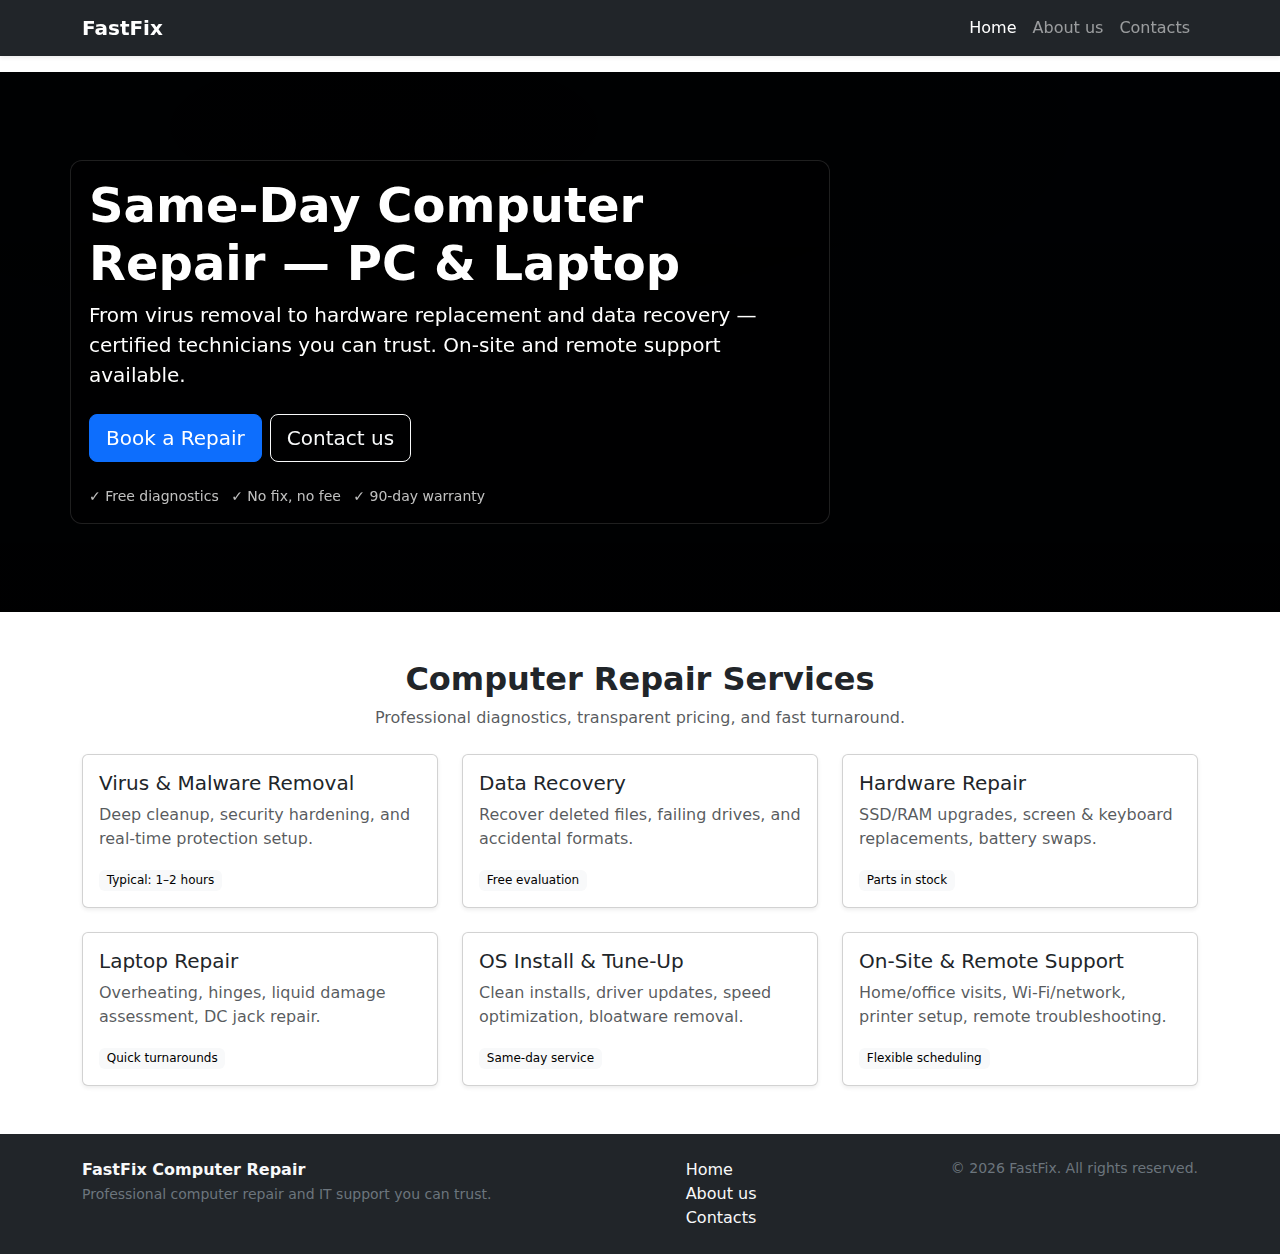
<file: index.html>
<!doctype html>
<html lang="en">
<head>
  <meta charset="utf-8" />
  <meta name="viewport" content="width=device-width, initial-scale=1" />
  <title>FastFix Computer Repair | Same‑Day PC & Laptop Service</title>
  <meta name="description" content="Fast, reliable computer repair for PCs and laptops. Virus removal, data recovery, hardware repairs, and on‑site support. Same‑day service available." />
  <link rel="canonical" href="./index.html" />
  <link href="https://cdn.jsdelivr.net/npm/bootstrap@5.3.3/dist/css/bootstrap.min.css" rel="stylesheet" />
  <link rel="stylesheet" href="style.css" />
</head>
<body>
  <!-- Navbar -->
  <nav class="navbar navbar-expand-lg navbar-dark bg-dark fixed-top shadow-sm">
    <div class="container">
      <a class="navbar-brand fw-bold" href="index.html">FastFix</a>
      <button class="navbar-toggler" type="button" data-bs-toggle="collapse" data-bs-target="#mainNav" aria-controls="mainNav" aria-expanded="false" aria-label="Toggle navigation">
        <span class="navbar-toggler-icon"></span>
      </button>
      <div class="collapse navbar-collapse" id="mainNav">
        <ul class="navbar-nav ms-auto">
          <li class="nav-item"><a class="nav-link active" aria-current="page" href="index.html">Home</a></li>
          <li class="nav-item"><a class="nav-link" href="about.html">About us</a></li>
          <li class="nav-item"><a class="nav-link" href="contacts.html">Contacts</a></li>
        </ul>
      </div>
    </div>
  </nav>

  <!-- Hero -->
  <header class="hero text-white">
    <div class="hero-bg" style="background-image: url('https://images.unsplash.com/photo-1518779578993-ec3579fee39f?auto=format&fit=crop&w=1600&q=80');"></div>
    <div class="hero-overlay"></div>
    <div class="container position-relative">
      <div class="row align-items-center min-vh-60 py-5">
        <div class="col-lg-8">
          <h1 class="display-5 fw-semibold">Same‑Day Computer Repair — PC & Laptop</h1>
          <p class="lead mb-4">From virus removal to hardware replacement and data recovery — certified technicians you can trust. On‑site and remote support available.</p>
          <div class="d-flex gap-2">
            <a href="contacts.html#contact-form" class="btn btn-primary btn-lg">Book a Repair</a>
            <a href="contacts.html" class="btn btn-outline-light btn-lg">Contact us</a>
          </div>
          <ul class="list-inline mt-4 mb-0 small opacity-75">
            <li class="list-inline-item">✓ Free diagnostics</li>
            <li class="list-inline-item">✓ No fix, no fee</li>
            <li class="list-inline-item">✓ 90‑day warranty</li>
          </ul>
        </div>
      </div>
    </div>
  </header>

  <!-- Services (Bootstrap Cards) -->
  <section class="py-5">
    <div class="container">
      <div class="text-center mb-4">
        <h2 class="fw-semibold">Computer Repair Services</h2>
        <p class="text-muted mb-0">Professional diagnostics, transparent pricing, and fast turnaround.</p>
      </div>
      <div class="row g-4">
        <div class="col-12 col-sm-6 col-lg-4">
          <div class="card h-100 shadow-sm">
            <div class="card-body">
              <h5 class="card-title">Virus & Malware Removal</h5>
              <p class="card-text text-muted">Deep cleanup, security hardening, and real‑time protection setup.</p>
              <span class="badge text-bg-light">Typical: 1–2 hours</span>
            </div>
          </div>
        </div>
        <div class="col-12 col-sm-6 col-lg-4">
          <div class="card h-100 shadow-sm">
            <div class="card-body">
              <h5 class="card-title">Data Recovery</h5>
              <p class="card-text text-muted">Recover deleted files, failing drives, and accidental formats.</p>
              <span class="badge text-bg-light">Free evaluation</span>
            </div>
          </div>
        </div>
        <div class="col-12 col-sm-6 col-lg-4">
          <div class="card h-100 shadow-sm">
            <div class="card-body">
              <h5 class="card-title">Hardware Repair</h5>
              <p class="card-text text-muted">SSD/RAM upgrades, screen & keyboard replacements, battery swaps.</p>
              <span class="badge text-bg-light">Parts in stock</span>
            </div>
          </div>
        </div>
        <div class="col-12 col-sm-6 col-lg-4">
          <div class="card h-100 shadow-sm">
            <div class="card-body">
              <h5 class="card-title">Laptop Repair</h5>
              <p class="card-text text-muted">Overheating, hinges, liquid damage assessment, DC jack repair.</p>
              <span class="badge text-bg-light">Quick turnarounds</span>
            </div>
          </div>
        </div>
        <div class="col-12 col-sm-6 col-lg-4">
          <div class="card h-100 shadow-sm">
            <div class="card-body">
              <h5 class="card-title">OS Install & Tune‑Up</h5>
              <p class="card-text text-muted">Clean installs, driver updates, speed optimization, bloatware removal.</p>
              <span class="badge text-bg-light">Same‑day service</span>
            </div>
          </div>
        </div>
        <div class="col-12 col-sm-6 col-lg-4">
          <div class="card h-100 shadow-sm">
            <div class="card-body">
              <h5 class="card-title">On‑Site & Remote Support</h5>
              <p class="card-text text-muted">Home/office visits, Wi‑Fi/network, printer setup, remote troubleshooting.</p>
              <span class="badge text-bg-light">Flexible scheduling</span>
            </div>
          </div>
        </div>
      </div>
    </div>
  </section>

  <!-- Footer -->
  <footer class="bg-dark text-light py-4 mt-auto">
    <div class="container d-flex flex-column flex-md-row justify-content-between align-items-start gap-3">
      <div>
        <div class="fw-bold">FastFix Computer Repair</div>
        <small class="text-secondary">Professional computer repair and IT support you can trust.</small>
      </div>
      <div>
        <ul class="list-unstyled mb-0">
          <li><a class="link-light link-opacity-75-hover" href="index.html">Home</a></li>
          <li><a class="link-light link-opacity-75-hover" href="about.html">About us</a></li>
          <li><a class="link-light link-opacity-75-hover" href="contacts.html">Contacts</a></li>
        </ul>
      </div>
      <div class="text-secondary small">&copy; <span id="year"></span> FastFix. All rights reserved.</div>
    </div>
  </footer>

  <script>
    document.getElementById('year').textContent = new Date().getFullYear();
  </script>
  <script src="https://cdn.jsdelivr.net/npm/bootstrap@5.3.3/dist/js/bootstrap.bundle.min.js"></script>
</body>
</html>
</file>
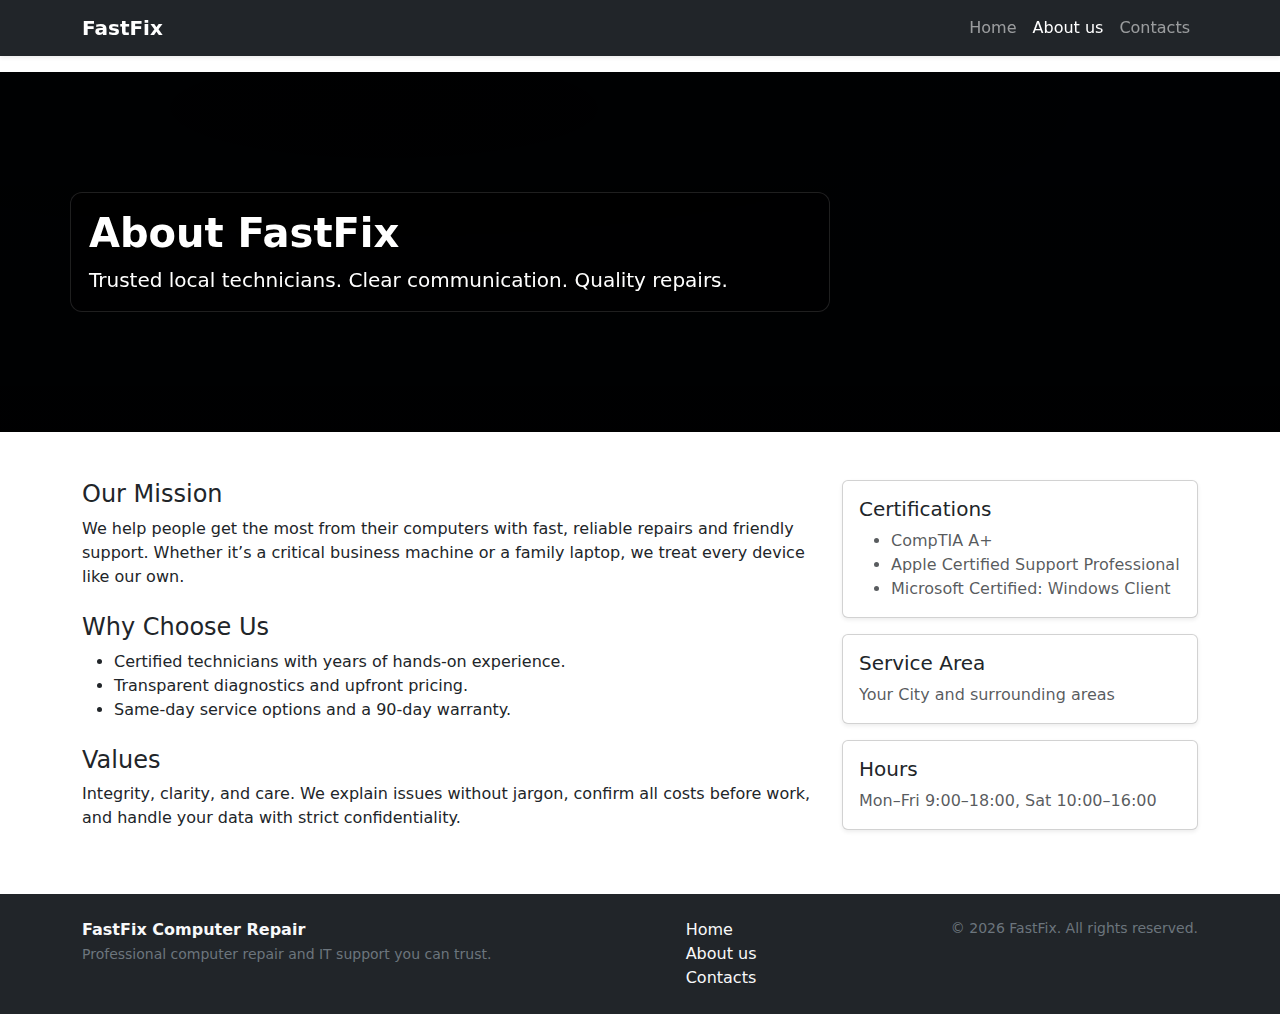
<file: about.html>
<!doctype html>
<html lang="en">
<head>
  <meta charset="utf-8" />
  <meta name="viewport" content="width=device-width, initial-scale=1" />
  <title>About Us | FastFix Computer Repair</title>
  <meta name="description" content="Learn about FastFix Computer Repair — our mission, certifications, and team." />
  <link rel="canonical" href="./about.html" />
  <link href="https://cdn.jsdelivr.net/npm/bootstrap@5.3.3/dist/css/bootstrap.min.css" rel="stylesheet" />
  <link rel="stylesheet" href="style.css" />
</head>
<body>
  <!-- Navbar -->
  <nav class="navbar navbar-expand-lg navbar-dark bg-dark fixed-top shadow-sm">
    <div class="container">
      <a class="navbar-brand fw-bold" href="index.html">FastFix</a>
      <button class="navbar-toggler" type="button" data-bs-toggle="collapse" data-bs-target="#mainNav" aria-controls="mainNav" aria-expanded="false" aria-label="Toggle navigation">
        <span class="navbar-toggler-icon"></span>
      </button>
      <div class="collapse navbar-collapse" id="mainNav">
        <ul class="navbar-nav ms-auto">
          <li class="nav-item"><a class="nav-link" href="index.html">Home</a></li>
          <li class="nav-item"><a class="nav-link active" aria-current="page" href="about.html">About us</a></li>
          <li class="nav-item"><a class="nav-link" href="contacts.html">Contacts</a></li>
        </ul>
      </div>
    </div>
  </nav>

  <!-- Hero (smaller) -->
  <header class="hero hero--sm text-white">
    <div class="hero-bg" style="background-image: url('https://images.unsplash.com/photo-1517336714731-489689fd1ca8?auto=format&fit=crop&w=1600&q=80');"></div>
    <div class="hero-overlay"></div>
    <div class="container position-relative">
      <div class="row align-items-center min-vh-40 py-5">
        <div class="col-lg-8">
          <h1 class="display-6 fw-semibold">About FastFix</h1>
          <p class="lead mb-0">Trusted local technicians. Clear communication. Quality repairs.</p>
        </div>
      </div>
    </div>
  </header>

  <!-- Content -->
  <main class="py-5">
    <div class="container">
      <div class="row g-4">
        <div class="col-lg-8">
          <h2 class="h4">Our Mission</h2>
          <p>We help people get the most from their computers with fast, reliable repairs and friendly support. Whether it’s a critical business machine or a family laptop, we treat every device like our own.</p>

          <h2 class="h4 mt-4">Why Choose Us</h2>
          <ul>
            <li>Certified technicians with years of hands‑on experience.</li>
            <li>Transparent diagnostics and upfront pricing.</li>
            <li>Same‑day service options and a 90‑day warranty.</li>
          </ul>

          <h2 class="h4 mt-4">Values</h2>
          <p>Integrity, clarity, and care. We explain issues without jargon, confirm all costs before work, and handle your data with strict confidentiality.</p>
        </div>
        <div class="col-lg-4">
          <div class="card shadow-sm">
            <div class="card-body">
              <h5 class="card-title">Certifications</h5>
              <ul class="mb-0 text-muted">
                <li>CompTIA A+</li>
                <li>Apple Certified Support Professional</li>
                <li>Microsoft Certified: Windows Client</li>
              </ul>
            </div>
          </div>
          <div class="card shadow-sm mt-3">
            <div class="card-body">
              <h5 class="card-title">Service Area</h5>
              <p class="mb-0 text-muted">Your City and surrounding areas</p>
            </div>
          </div>
          <div class="card shadow-sm mt-3">
            <div class="card-body">
              <h5 class="card-title">Hours</h5>
              <p class="mb-0 text-muted">Mon–Fri 9:00–18:00, Sat 10:00–16:00</p>
            </div>
          </div>
        </div>
      </div>
    </div>
  </main>

  <!-- Footer -->
  <footer class="bg-dark text-light py-4 mt-auto">
    <div class="container d-flex flex-column flex-md-row justify-content-between align-items-start gap-3">
      <div>
        <div class="fw-bold">FastFix Computer Repair</div>
        <small class="text-secondary">Professional computer repair and IT support you can trust.</small>
      </div>
      <div>
        <ul class="list-unstyled mb-0">
          <li><a class="link-light link-opacity-75-hover" href="index.html">Home</a></li>
          <li><a class="link-light link-opacity-75-hover" href="about.html">About us</a></li>
          <li><a class="link-light link-opacity-75-hover" href="contacts.html">Contacts</a></li>
        </ul>
      </div>
      <div class="text-secondary small">&copy; <span id="year"></span> FastFix. All rights reserved.</div>
    </div>
  </footer>

  <script>
    document.getElementById('year').textContent = new Date().getFullYear();
  </script>
  <script src="https://cdn.jsdelivr.net/npm/bootstrap@5.3.3/dist/js/bootstrap.bundle.min.js"></script>
</body>
</html>
</file>
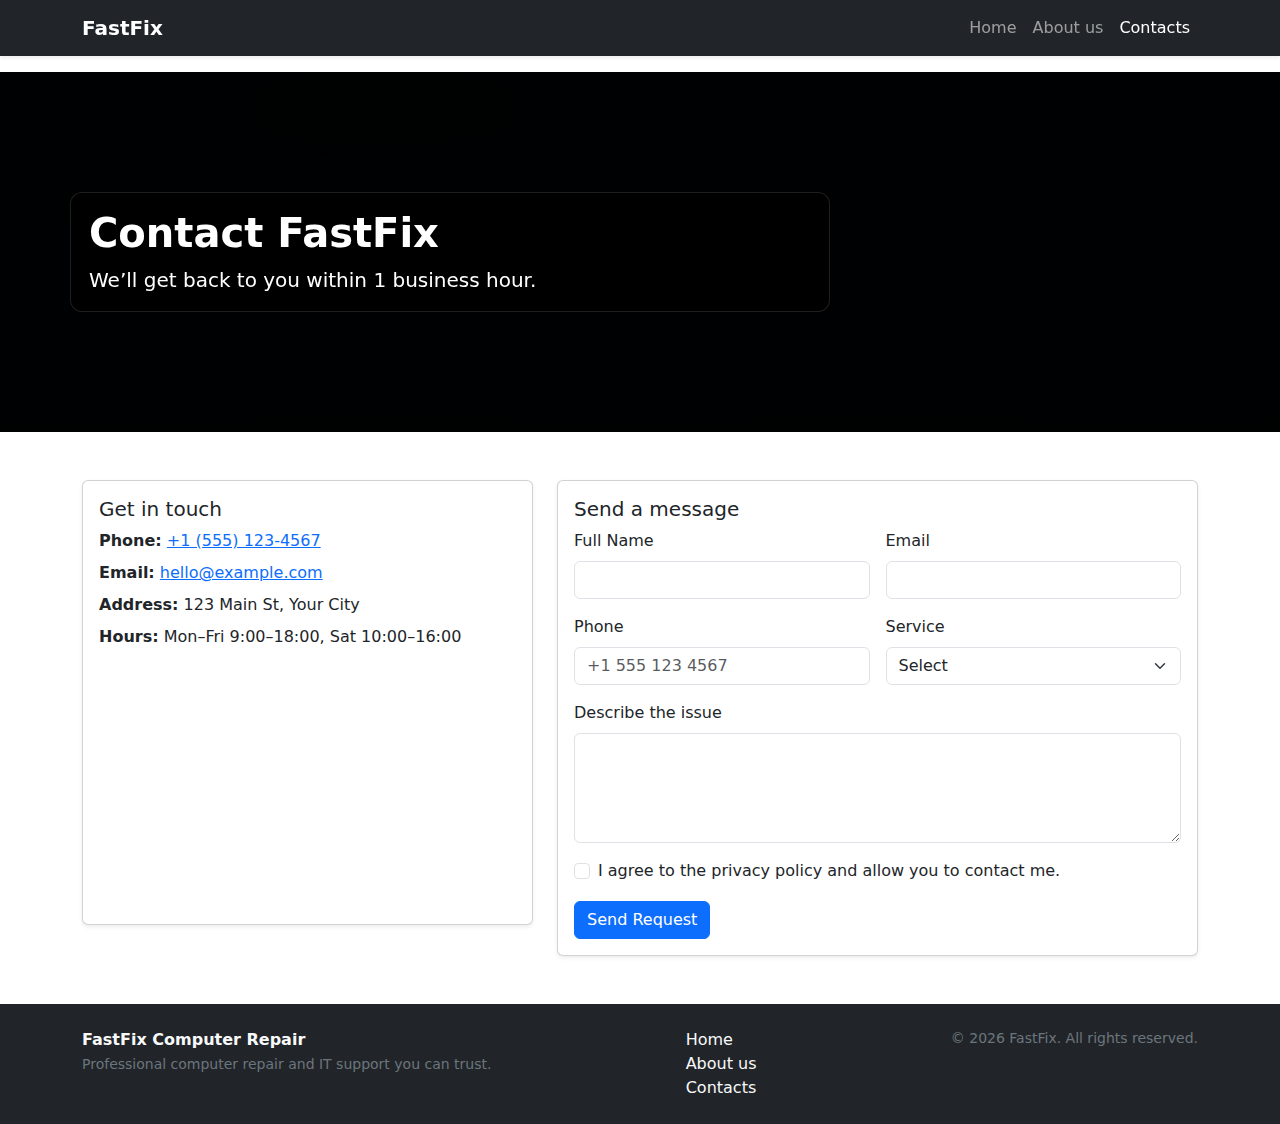
<file: contacts.html>
<!doctype html>
<html lang="en">
<head>
  <meta charset="utf-8" />
  <meta name="viewport" content="width=device-width, initial-scale=1" />
  <title>Contacts | FastFix Computer Repair</title>
  <meta name="description" content="Contact FastFix Computer Repair — phone, email, hours, and contact form." />
  <link rel="canonical" href="./contacts.html" />
  <link href="https://cdn.jsdelivr.net/npm/bootstrap@5.3.3/dist/css/bootstrap.min.css" rel="stylesheet" />
  <link rel="stylesheet" href="style.css" />
</head>
<body>
  <!-- Navbar -->
  <nav class="navbar navbar-expand-lg navbar-dark bg-dark fixed-top shadow-sm">
    <div class="container">
      <a class="navbar-brand fw-bold" href="index.html">FastFix</a>
      <button class="navbar-toggler" type="button" data-bs-toggle="collapse" data-bs-target="#mainNav" aria-controls="mainNav" aria-expanded="false" aria-label="Toggle navigation">
        <span class="navbar-toggler-icon"></span>
      </button>
      <div class="collapse navbar-collapse" id="mainNav">
        <ul class="navbar-nav ms-auto">
          <li class="nav-item"><a class="nav-link" href="index.html">Home</a></li>
          <li class="nav-item"><a class="nav-link" href="about.html">About us</a></li>
          <li class="nav-item"><a class="nav-link active" aria-current="page" href="contacts.html">Contacts</a></li>
        </ul>
      </div>
    </div>
  </nav>

  <!-- Hero (small) -->
  <header class="hero hero--sm text-white">
    <div class="hero-bg" style="background-image: url('https://images.unsplash.com/photo-1520607162513-77705c0f0d4a?auto=format&fit=crop&w=1600&q=80');"></div>
    <div class="hero-overlay"></div>
    <div class="container position-relative">
      <div class="row align-items-center min-vh-40 py-5">
        <div class="col-lg-8">
          <h1 class="display-6 fw-semibold">Contact FastFix</h1>
          <p class="lead mb-0">We’ll get back to you within 1 business hour.</p>
        </div>
      </div>
    </div>
  </header>

  <!-- Contact Details + Form -->
  <main class="py-5">
    <div class="container">
      <div class="row g-4">
        <div class="col-lg-5">
          <div class="card shadow-sm">
            <div class="card-body">
              <h5 class="card-title">Get in touch</h5>
              <ul class="list-unstyled mb-4">
                <li class="mb-2"><strong>Phone:</strong> <a href="tel:+15551234567">+1 (555) 123‑4567</a></li>
                <li class="mb-2"><strong>Email:</strong> <a href="mailto:hello@example.com">hello@example.com</a></li>
                <li class="mb-2"><strong>Address:</strong> 123 Main St, Your City</li>
                <li class="mb-2"><strong>Hours:</strong> Mon–Fri 9:00–18:00, Sat 10:00–16:00</li>
              </ul>
              <div class="ratio ratio-16x9 rounded overflow-hidden">
                <iframe
                  title="Map"
                  src="https://www.openstreetmap.org/export/embed.html?bbox=30.52%2C50.43%2C30.56%2C50.45&amp;layer=mapnik"
                  style="border:0;">
                </iframe>
              </div>
            </div>
          </div>
        </div>

        <div class="col-lg-7">
          <div class="card shadow-sm">
            <div class="card-body">
              <h5 class="card-title">Send a message</h5>
              <form id="contact-form" class="row g-3 needs-validation" novalidate>
                <div class="col-md-6">
                  <label for="name" class="form-label">Full Name</label>
                  <input type="text" class="form-control" id="name" required />
                  <div class="invalid-feedback">Please enter your name.</div>
                </div>
                <div class="col-md-6">
                  <label for="email" class="form-label">Email</label>
                  <input type="email" class="form-control" id="email" required />
                  <div class="invalid-feedback">Please enter a valid email.</div>
                </div>
                <div class="col-md-6">
                  <label for="phone" class="form-label">Phone</label>
                  <input type="tel" class="form-control" id="phone" placeholder="+1 555 123 4567" required />
                  <div class="invalid-feedback">Please enter your phone.</div>
                </div>
                <div class="col-md-6">
                  <label for="service" class="form-label">Service</label>
                  <select id="service" class="form-select" required>
                    <option value="" selected disabled>Select</option>
                    <option>Diagnostics</option>
                    <option>Virus Removal</option>
                    <option>Data Recovery</option>
                    <option>Hardware Repair</option>
                    <option>Remote Support</option>
                  </select>
                  <div class="invalid-feedback">Please choose a service.</div>
                </div>
                <div class="col-12">
                  <label for="message" class="form-label">Describe the issue</label>
                  <textarea id="message" class="form-control" rows="4" required></textarea>
                  <div class="invalid-feedback">Please describe your issue.</div>
                </div>
                <div class="col-12">
                  <div class="form-check">
                    <input class="form-check-input" type="checkbox" id="consent" required />
                    <label class="form-check-label" for="consent">
                      I agree to the privacy policy and allow you to contact me.
                    </label>
                    <div class="invalid-feedback">You must agree before submitting.</div>
                  </div>
                </div>
                <div class="col-12">
                  <button class="btn btn-primary" type="submit">Send Request</button>
                </div>
                <p id="form-success" class="text-success d-none mb-0">Thanks! Your request has been submitted.</p>
              </form>
            </div>
          </div>
        </div>
      </div>
    </div>
  </main>

  <!-- Footer -->
  <footer class="bg-dark text-light py-4 mt-auto">
    <div class="container d-flex flex-column flex-md-row justify-content-between align-items-start gap-3">
      <div>
        <div class="fw-bold">FastFix Computer Repair</div>
        <small class="text-secondary">Professional computer repair and IT support you can trust.</small>
      </div>
      <div>
        <ul class="list-unstyled mb-0">
          <li><a class="link-light link-opacity-75-hover" href="index.html">Home</a></li>
          <li><a class="link-light link-opacity-75-hover" href="about.html">About us</a></li>
          <li><a class="link-light link-opacity-75-hover" href="contacts.html">Contacts</a></li>
        </ul>
      </div>
      <div class="text-secondary small">&copy; <span id="year"></span> FastFix. All rights reserved.</div>
    </div>
  </footer>

  <script>
    // Footer year
    document.getElementById('year').textContent = new Date().getFullYear();

    // Bootstrap validation
    (() => {
      const form = document.getElementById('contact-form');
      const success = document.getElementById('form-success');
      form.addEventListener('submit', event => {
        if (!form.checkValidity()) {
          event.preventDefault();
          event.stopPropagation();
        } else {
          event.preventDefault();
          // Demo submit
          success.classList.remove('d-none');
          form.reset();
          setTimeout(() => success.classList.add('d-none'), 4000);
        }
        form.classList.add('was-validated');
      }, false);
    })();
  </script>
  <script src="https://cdn.jsdelivr.net/npm/bootstrap@5.3.3/dist/js/bootstrap.bundle.min.js"></script>
</body>
</html>
</file>
<file: style.css>
/* Space for fixed-top navbar */
body { padding-top: 4.5rem; }

/* Hero section with background image and stronger overlay */
.hero {
  position: relative;
  color: #fff;
  /* Fallback if image fails */
  background-color: #0b1320;
}
.hero .hero-bg {
  position: absolute; inset: 0;
  background-size: cover;
  background-position: center;
  /* Blend with dark color to avoid light patches */
  background-color: #0b1320;
  background-blend-mode: multiply;
  /* Darken image for better contrast */
  filter: brightness(.45) saturate(1.05) contrast(1.05);
}
.hero .hero-overlay {
  position: absolute; inset: 0;
  /* Stronger dark overlay + subtle vignette */
  background:
    radial-gradient(120% 100% at 30% 10%, rgba(0,0,0,.65) 0%, rgba(0,0,0,0) 60%),
    linear-gradient(180deg, rgba(0,0,0,.66) 0%, rgba(0,0,0,.86) 100%);
}
.hero .container { position: relative; z-index: 1; }

/* Soft shadow on text */
.hero h1,
.hero .lead {
  text-shadow: 0 2px 10px rgba(0,0,0,.8), 0 0 1px rgba(0,0,0,.6);
}

/* Semi‑transparent panel behind hero text block */
.hero .row > [class*="col-"] {
  background: rgba(0,0,0,.44);
  border: 1px solid rgba(255,255,255,.12);
  border-radius: 12px;
  padding: 16px 18px;
  backdrop-filter: blur(2px);
  /* Keep panel inline with content, not full width */
  display: inline-block;
}

/* Heights for hero sections */
.min-vh-60 { min-height: 60vh; }
.min-vh-40 { min-height: 40vh; }
.hero--sm .min-vh-40 { min-height: 40vh; }

/* Card tweaks */
.card .badge { font-weight: 500; }

/* Footer links */
footer a { text-decoration: none; }
footer a:hover { text-decoration: underline; }

/* On mobile make overlay slightly darker to ensure readability */
@media (max-width: 767.98px) {
  .hero .hero-bg { filter: brightness(.42) saturate(1.05) contrast(1.05); }
  .hero .hero-overlay {
    background:
      radial-gradient(120% 100% at 30% 10%, rgba(0,0,0,.7) 0%, rgba(0,0,0,0) 60%),
      linear-gradient(180deg, rgba(0,0,0,.7) 0%, rgba(0,0,0,.9) 100%);
  }
  .hero .row > [class*="col-"] {
    background: rgba(0,0,0,.5);
  }
}
</file>
